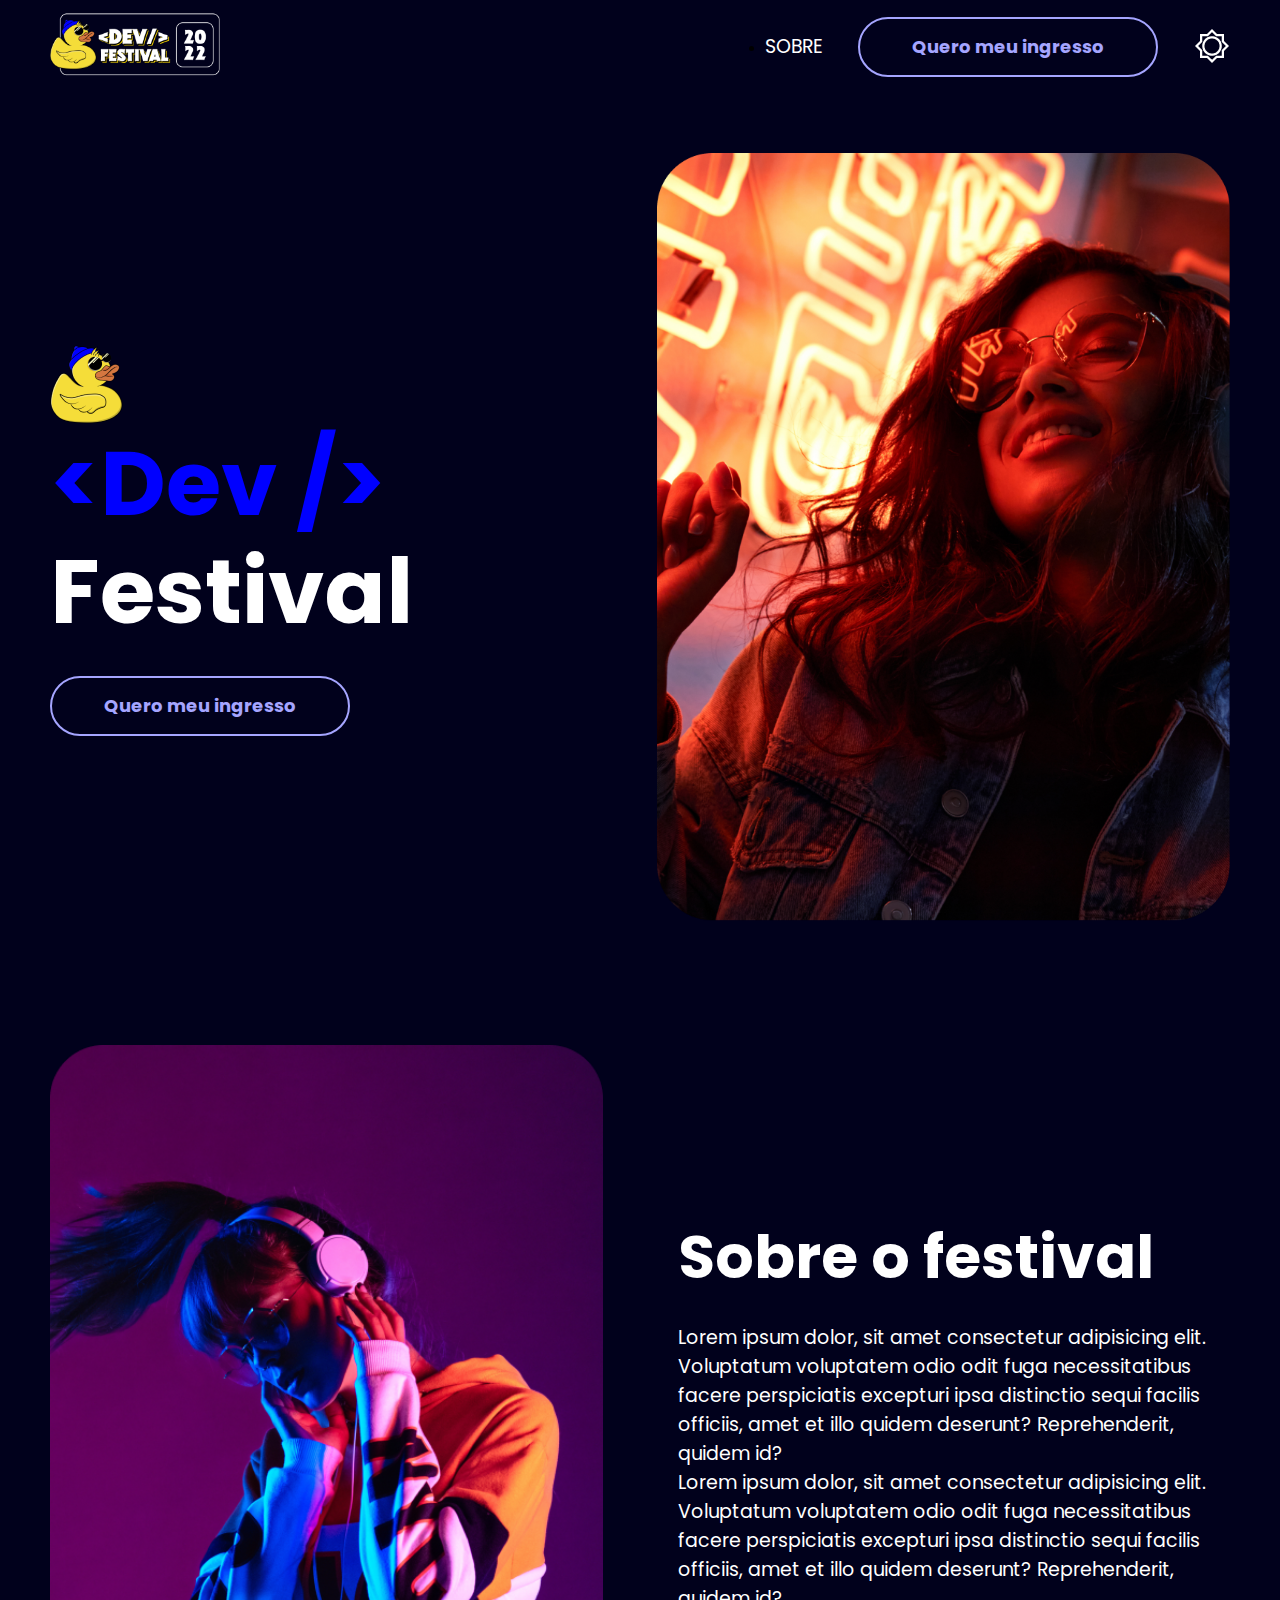
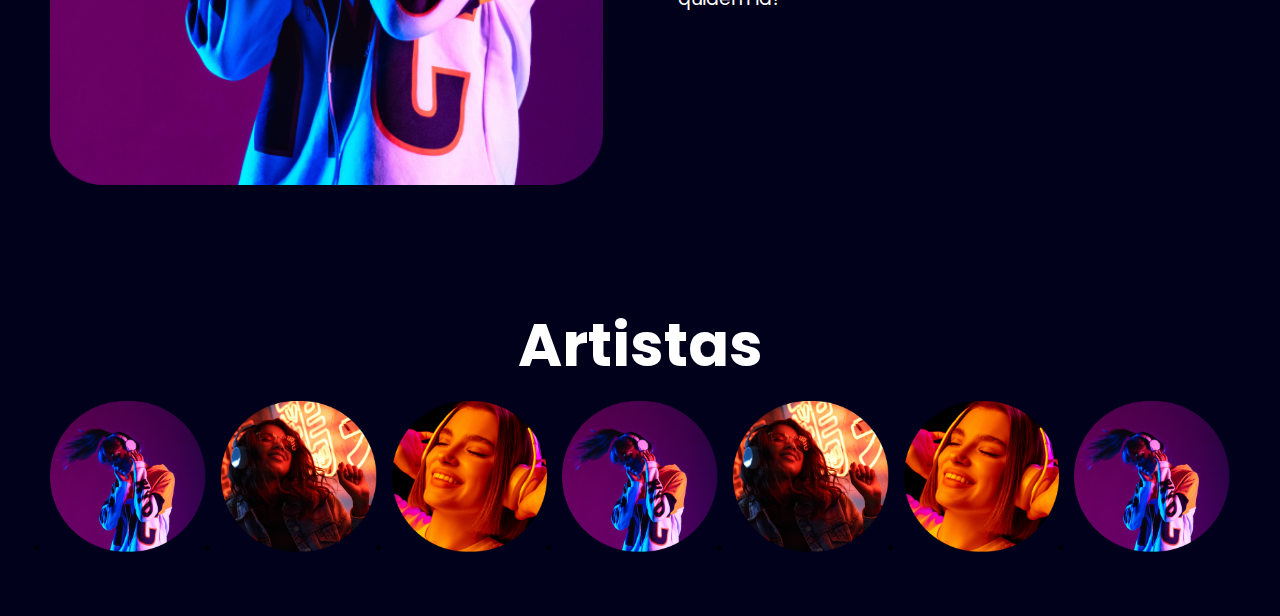
<file: index.html>
<!DOCTYPE html>
<html lang="pt-BR">
	<head>
		<meta charset="UTF-8" />
		<meta http-equiv="X-UA-Compatible" content="IE=edge" />
		<meta name="viewport" content="width=device-width, initial-scale=1.0" />
		<link rel="stylesheet" href="/style/reset.css" />
		<link rel="stylesheet" href="/style/style.css" />
		<link rel="preconnect" href="https://fonts.googleapis.com" />
		<link rel="preconnect" href="https://fonts.gstatic.com" crossorigin />
		<link
			href="https://fonts.googleapis.com/css2?family=Poppins:ital,wght@0,300;0,400;0,500;0,600;0,700;0,800;0,900;1,100&display=swap"
			rel="stylesheet"
		/>
		<title>Dev Festival</title>
	</head>

	<body>
		<header id="header">
			<div class="container">
				<div class="flex-box">
					<a class="logo" href="/index.html">
						<img
							src="/assets/LogoKenzieFestival.png"
							alt="Logo kenzie festival"
						/>
					</a>
					<nav class="menu">
						<ul>
							<li>
								<a href="/index.html#sobre"> Sobre </a>
							</li>
						</ul>
						<a class="btn outline" href="/pages/cart.html">
							Quero meu ingresso</a
						>
						<button>
							<img src="/assets/Vector.png" alt="Modo noturno" />
						</button>
					</nav>
				</div>
			</div>
		</header>

		<section id="main">
			<div class="container">
				<div class="flex-box">
					<div class="left">
						<img
							src="/assets/Patinho2.png"
							alt="Patinho de óculos escuros"
						/>
						<h1 class="title one">
							<span class="blue-text"> &lt;Dev /&gt; </span>
							Festival
						</h1>
						<div class="pad30-top">
							<a class="btn outline" href="pages/cart.html">
								Quero meu ingresso
							</a>
						</div>
					</div>
					<div class="righ">
						<img
							src="assets/MoçaOuvindoMusica.png"
							alt="Moça ouvindo música a noite"
						/>
					</div>
				</div>
			</div>
		</section>

		<section id="sobre">
			<div class="container">
				<div class="flex-box">
					<div class="left">
						<img
							src="assets/MoçaOuvindoMusica2.png"
							alt="Moça ouvindo música com fone d eouvido"
						/>
					</div>
					<div class="right">
						<h2 class="title two pad30-bottom">Sobre o festival</h2>
						<div class="content-box">
							<p>
								Lorem ipsum dolor, sit amet consectetur
								adipisicing elit. Voluptatum voluptatem odio
								odit fuga necessitatibus facere perspiciatis
								excepturi ipsa distinctio sequi facilis
								officiis, amet et illo quidem deserunt?
								Reprehenderit, quidem id?
							</p>
							<p>
								Lorem ipsum dolor, sit amet consectetur
								adipisicing elit. Voluptatum voluptatem odio
								odit fuga necessitatibus facere perspiciatis
								excepturi ipsa distinctio sequi facilis
								officiis, amet et illo quidem deserunt?
								Reprehenderit, quidem id?
							</p>
						</div>
					</div>
				</div>
			</div>
		</section>

		<section id="artists">
			<div class="container">
				<div class="flex-box">
					<h2 class="title two center pad20-bottom">Artistas</h2>
					<ul class="artists-list">
						<li>
							<img src="assets/Artista1.png" alt="Artista 1" />
						</li>
						<li>
							<img src="assets/Artista2.png" alt="Artista 2" />
						</li>
						<li>
							<img src="assets/Artista3.png" alt="Artista 3" />
						</li>
						<li>
							<img src="assets/Artista1.png" alt="Artista 1" />
						</li>
						<li>
							<img src="assets/Artista2.png" alt="Artista 2" />
						</li>
						<li>
							<img src="assets/Artista3.png" alt="Artista 3" />
						</li>
						<li>
							<img src="assets/Artista1.png" alt="Artista 1" />
						</li>
					</ul>
				</div>
			</div>
		</section>
	</body>
</html>
</file>
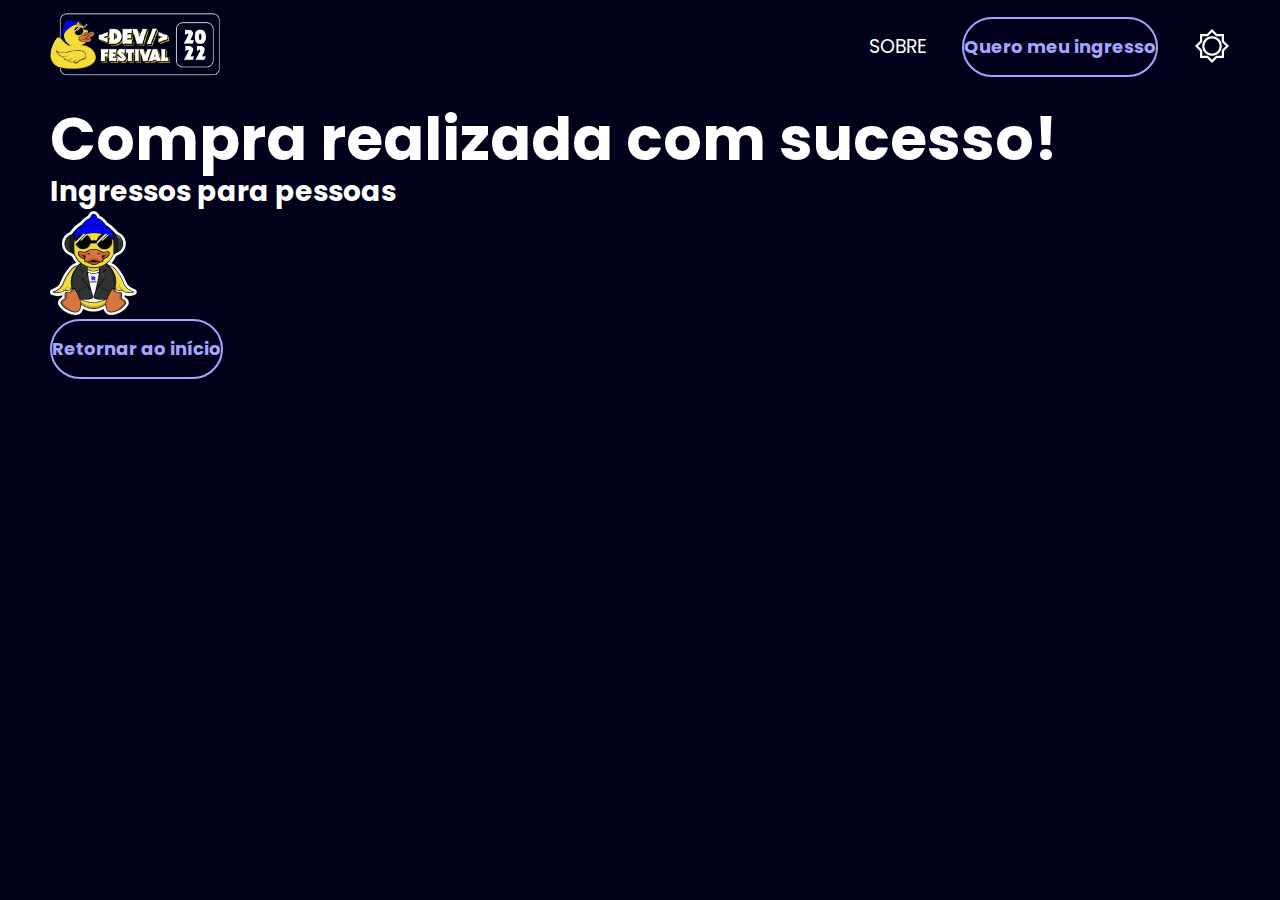
<file: after-sale.html>
<!DOCTYPE html>
<html lang="pt-BR">
	<head>
		<meta charset="UTF-8" />
		<meta http-equiv="X-UA-Compatible" content="IE=edge" />
		<meta name="viewport" content="width=device-width, initial-scale=1.0" />
		<link rel="stylesheet" href="./reset.css" />
		<link rel="stylesheet" href="./style.css" />
		<link rel="preconnect" href="https://fonts.googleapis.com" />
		<link rel="preconnect" href="https://fonts.gstatic.com" crossorigin />
		<link
			href="https://fonts.googleapis.com/css2?family=Poppins:ital,wght@0,300;0,400;0,500;0,600;0,700;0,800;0,900;1,100&display=swap"
			rel="stylesheet"
		/>
		<title>Successful Sale</title>
	</head>

	<body>
		<header id="header">
			<div class="container">
				<div class="flex-box">
					<a class="logo" href="/index.html">
						<img
							src="/assets/LogoKenzieFestival.png"
							alt="Logo kenzie festival"
						/>
					</a>
					<nav class="menu">
						<ul>
							<li>
								<a href="/index.html#sobre"> Sobre </a>
							</li>
						</ul>
						<a class="btn outline" href="/cart.html">
							Quero meu ingresso</a
						>
						<button>
							<img src="/assets/Vector.png" alt="Modo noturno" />
						</button>
					</nav>
				</div>
			</div>
		</header>

		<section id="after-sale">
			<div class="container">
				<div class="flex-box">
					<h1 class="title two">Compra realizada com sucesso!</h1>
					<div class="ticket">
						<h2 id="nome" class="title two">%s</h2>
						<p id="email" class="title three">%s</p>
						<div class="quantity-box">
							<p class="title threehalf">
								Ingressos para
								<span
									id="ticket-quantity"
									class="lightblue-text"
									>%s</span
								>
								pessoas
							</p>
						</div>
						<img src="/assets/Patinho.png" alt="Patinho Irado" />
					</div>
					<a class="btn outline" href="/index.html"
						>Retornar ao início</a
					>
				</div>
			</div>
		</section>
	</body>
	<script src="./ticket.js"></script>
</html>
</file>
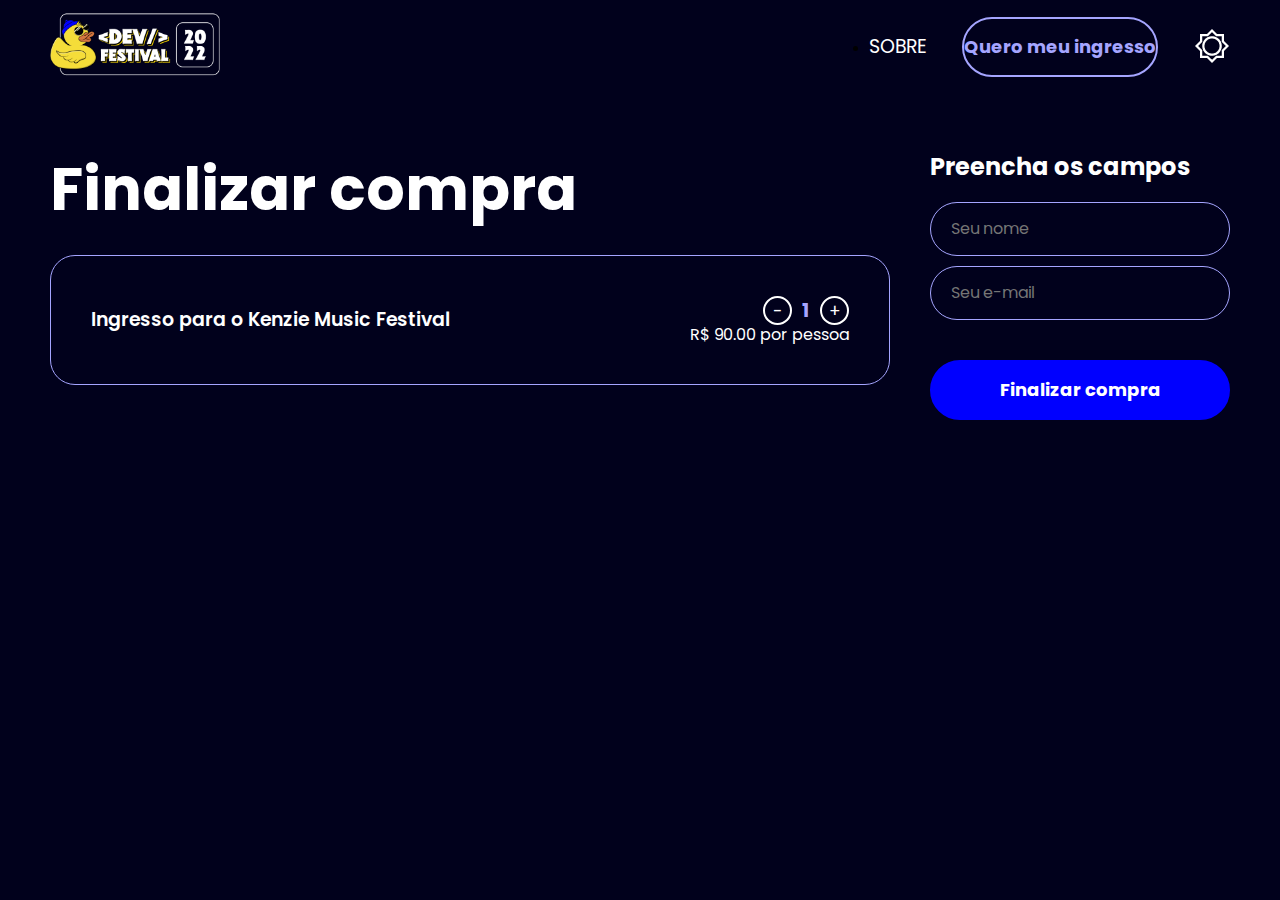
<file: carrinho.html>
<!DOCTYPE html>
<html lang="pt-BR">
	<head>
		<meta charset="UTF-8" />
		<meta http-equiv="X-UA-Compatible" content="IE=edge" />
		<meta name="viewport" content="width=device-width, initial-scale=1.0" />
		<link rel="stylesheet" href="./reset.css" />
		<link rel="stylesheet" href="./style.css" />
		<link rel="preconnect" href="https://fonts.googleapis.com" />
		<link rel="preconnect" href="https://fonts.gstatic.com" crossorigin />
		<link
			href="https://fonts.googleapis.com/css2?family=Poppins:ital,wght@0,300;0,400;0,500;0,600;0,700;0,800;0,900;1,100&display=swap"
			rel="stylesheet"
		/>
		<title>Carrinho</title>
	</head>
	<body>
		<header id="header">
			<div class="container">
				<div class="flex-box">
					<a class="logo" href="/index.html">
						<img
							src="/assets/LogoKenzieFestival.png"
							alt="Logo kenzie festival"
						/>
					</a>
					<nav class="menu">
						<ul>
							<li>
								<a href="/index.html#sobre"> Sobre </a>
							</li>
						</ul>
						<a class="btn outline" href="/carrinho.html">
							Quero meu ingresso</a
						>
						<button>
							<img src="/assets/Vector.png" alt="Modo noturno" />
						</button>
					</nav>
				</div>
			</div>
		</header>

		<section id="carrinho">
			<div class="container">
				<div class="flex-box">
					<div class="left">
						<h1 class="title two">Finalizar compra</h1>
						<ul class="ticket-list">
							<li class="ticket">
								<h3 class="title four">
									Ingresso para o Kenzie Music Festival
								</h3>
								<div>
									<div class="controls">
										<button>-</button>
										<span>1</span>
										<button>+</button>
									</div>
									<p class="title three">
										R$ 90.00 por pessoa
									</p>
								</div>
							</li>
						</ul>
					</div>
					<div class="right">
						<h2 class="title three pad20-bottom">
							Preencha os campos
						</h2>
						<form class="form" action="">
							<input
								type="text"
								name="nome"
								id="nome"
								placeholder="Seu nome"
							/>
							<input
								type="email"
								name="email"
								id="email"
								placeholder="Seu e-mail"
							/>
							<button class="btn solid" type="submit">
								Finalizar compra
							</button>
						</form>
					</div>
				</div>
			</div>
		</section>
	</body>
</html>
</file>
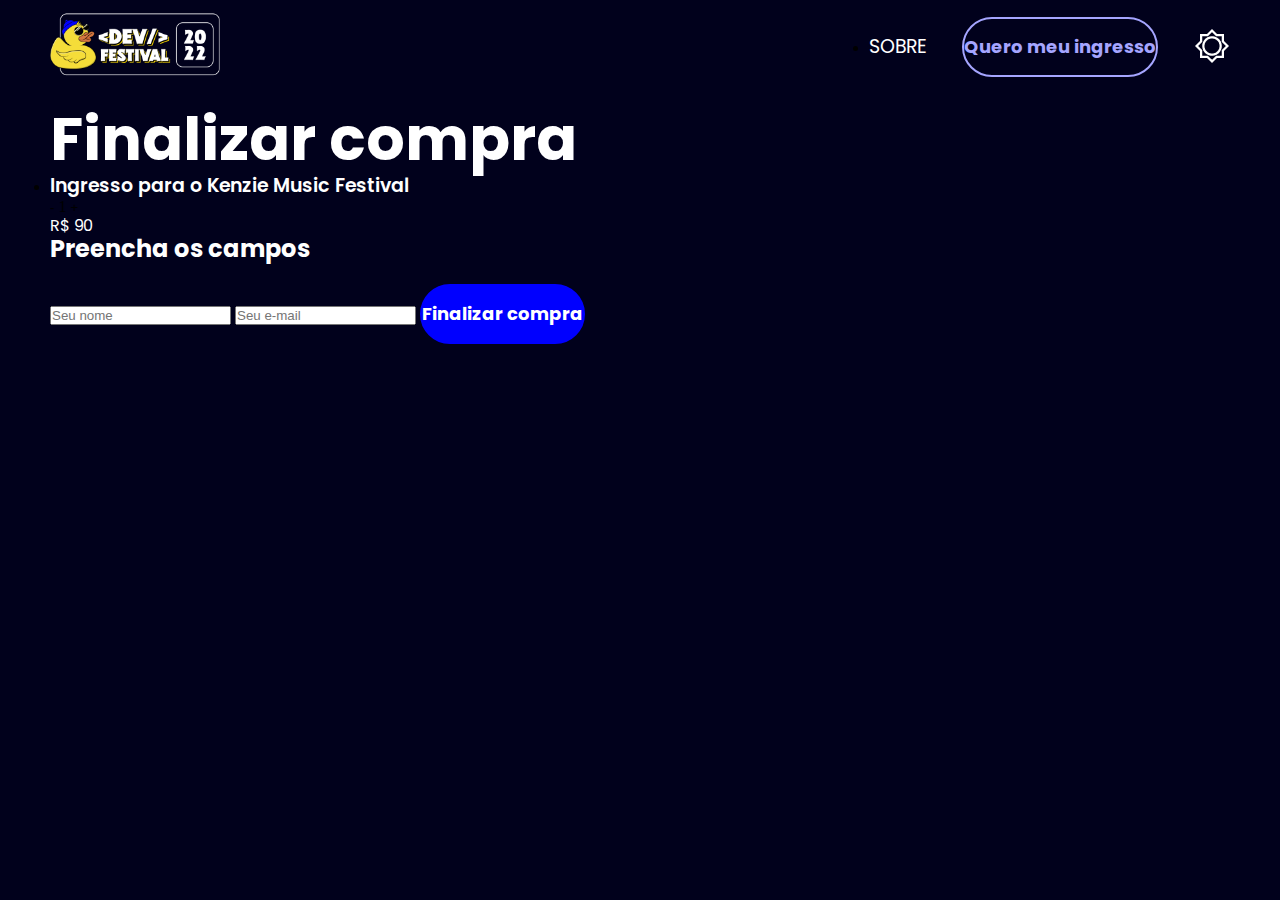
<file: cart.html>
<!DOCTYPE html>
<html lang="pt-BR">
	<head>
		<meta charset="UTF-8" />
		<meta http-equiv="X-UA-Compatible" content="IE=edge" />
		<meta name="viewport" content="width=device-width, initial-scale=1.0" />
		<link rel="stylesheet" href="./reset.css" />
		<link rel="stylesheet" href="./style.css" />
		<link rel="preconnect" href="https://fonts.googleapis.com" />
		<link rel="preconnect" href="https://fonts.gstatic.com" crossorigin />
		<link
			href="https://fonts.googleapis.com/css2?family=Poppins:ital,wght@0,300;0,400;0,500;0,600;0,700;0,800;0,900;1,100&display=swap"
			rel="stylesheet"
		/>
		<title>Shopping Cart</title>
	</head>
	<body>
		<header id="header">
			<div class="container">
				<div class="flex-box">
					<a class="logo" href="/index.html">
						<img
							src="/assets/LogoKenzieFestival.png"
							alt="Logo kenzie festival"
						/>
					</a>
					<nav class="menu">
						<ul>
							<li>
								<a href="/index.html#sobre"> Sobre </a>
							</li>
						</ul>
						<a class="btn outline" href="/cart.html">
							Quero meu ingresso</a
						>
						<button>
							<img src="/assets/Vector.png" alt="Modo noturno" />
						</button>
					</nav>
				</div>
			</div>
		</header>

		<section id="cart">
			<div class="container">
				<div class="flex-box">
					<div class="left">
						<h1 class="title two">Finalizar compra</h1>
						<ul class="ticket-list">
							<li class="ticket">
								<h3 class="title four">
									Ingresso para o Kenzie Music Festival
								</h3>
								<div>
									<div class="controls">
										<button id="remove-ticket">-</button>
										<span id="ticket-number">1</span>
										<button id="add-ticket">+</button>
									</div>
									<p class="title three">
										R$
										<span id="ticket-price">90</span>
									</p>
								</div>
							</li>
						</ul>
					</div>
					<div class="right">
						<h2 class="title three pad20-bottom">
							Preencha os campos
						</h2>
						<form id="cart-form" class="form" action="">
							<input
								type="text"
								name="nome"
								id="nome"
								placeholder="Seu nome"
							/>
							<input
								type="email"
								name="email"
								id="email"
								placeholder="Seu e-mail"
							/>
							<button class="btn solid" type="submit">
								Finalizar compra
							</button>
						</form>
					</div>
				</div>
			</div>
		</section>
	</body>
	<script src="./script.js"></script>
</html>
</file>
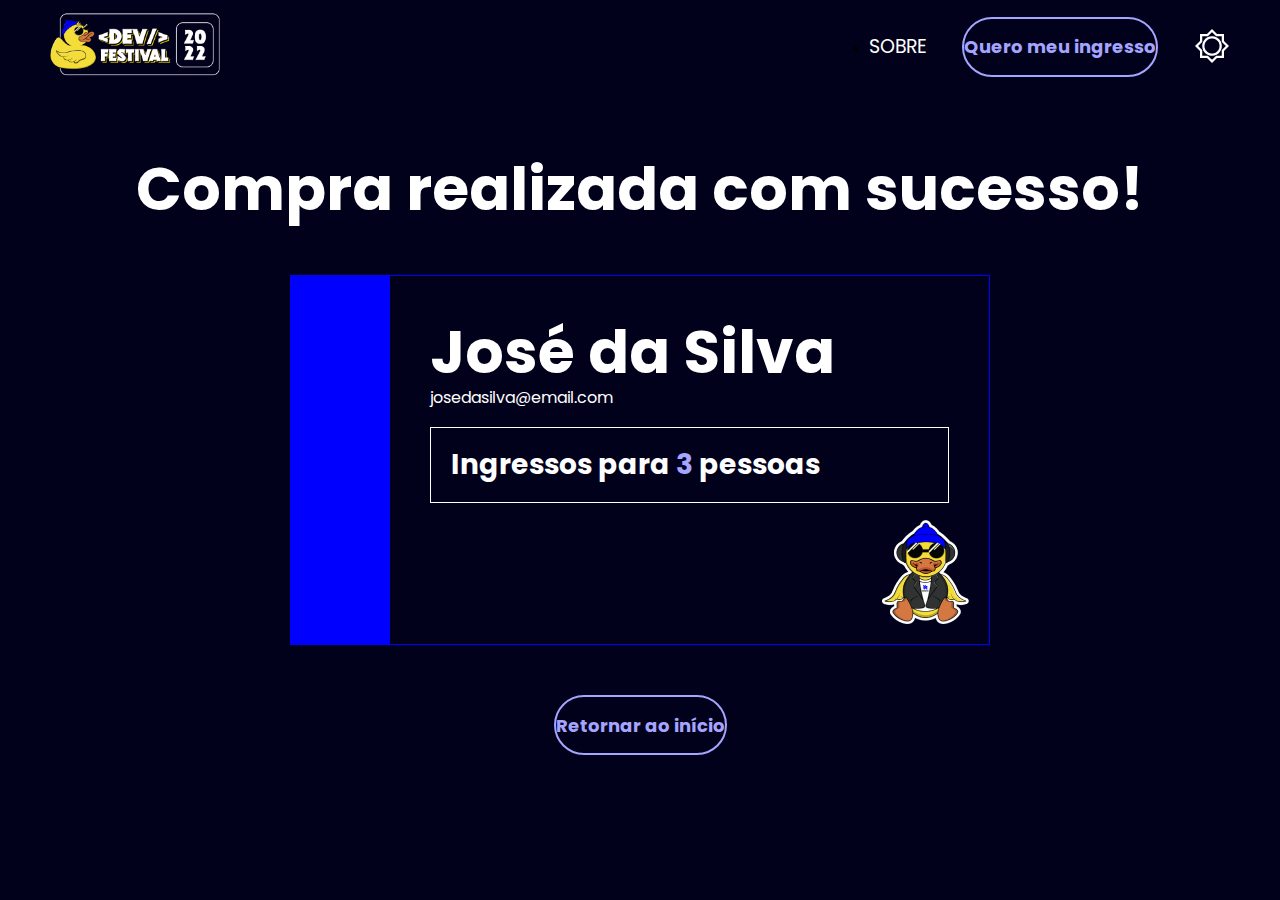
<file: finalizacao.html>
<!DOCTYPE html>
<html lang="pt-BR">
	<head>
		<meta charset="UTF-8" />
		<meta http-equiv="X-UA-Compatible" content="IE=edge" />
		<meta name="viewport" content="width=device-width, initial-scale=1.0" />
		<link rel="stylesheet" href="./reset.css" />
		<link rel="stylesheet" href="./style.css" />
		<link rel="preconnect" href="https://fonts.googleapis.com" />
		<link rel="preconnect" href="https://fonts.gstatic.com" crossorigin />
		<link
			href="https://fonts.googleapis.com/css2?family=Poppins:ital,wght@0,300;0,400;0,500;0,600;0,700;0,800;0,900;1,100&display=swap"
			rel="stylesheet"
		/>
		<title>Finalização</title>
	</head>

	<body>
		<header id="header">
			<div class="container">
				<div class="flex-box">
					<a class="logo" href="/index.html">
						<img
							src="/assets/LogoKenzieFestival.png"
							alt="Logo kenzie festival"
						/>
					</a>
					<nav class="menu">
						<ul>
							<li>
								<a href="/index.html#sobre"> Sobre </a>
							</li>
						</ul>
						<a class="btn outline" href="/carrinho.html">
							Quero meu ingresso</a
						>
						<button>
							<img src="/assets/Vector.png" alt="Modo noturno" />
						</button>
					</nav>
				</div>
			</div>
		</header>

		<section id="finalizacao">
			<div class="container">
				<div class="flex-box">
					<h1 class="title two">Compra realizada com sucesso!</h1>
					<div class="ticket">
						<h2 class="title two">José da Silva</h2>
						<p class="title three">josedasilva@email.com</p>
						<div class="quantity-box">
							<p class="title threehalf">
								Ingressos para
								<span class="lightblue-text">3</span>
								pessoas
							</p>
						</div>
						<img src="/assets/Patinho.png" alt="Patinho Irado" />
					</div>
					<a class="btn outline" href="/index.html"
						>Retornar ao início</a
					>
				</div>
			</div>
		</section>
	</body>
</html>
</file>
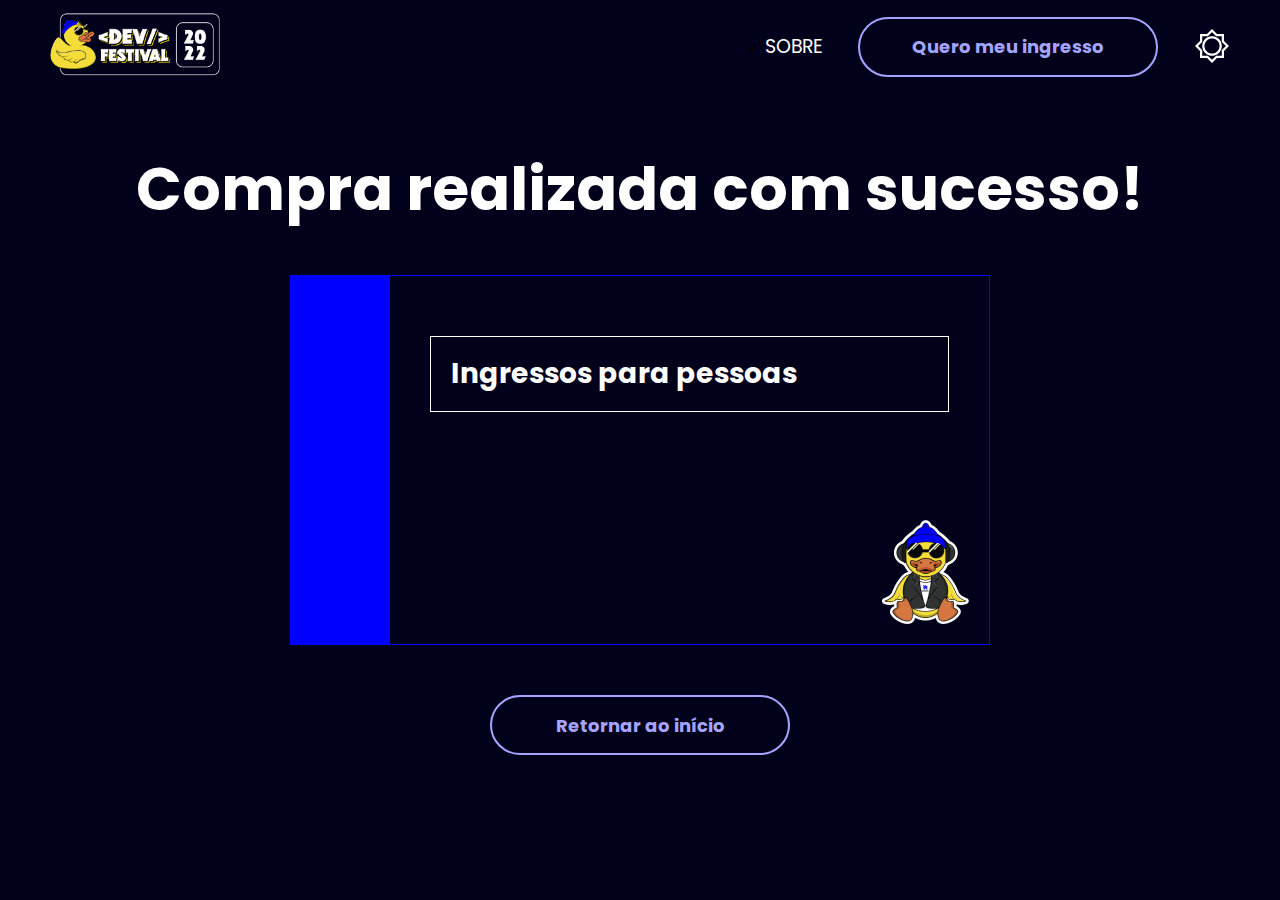
<file: pages/after-sale.html>
<!DOCTYPE html>
<html lang="pt-BR">
	<head>
		<meta charset="UTF-8" />
		<meta http-equiv="X-UA-Compatible" content="IE=edge" />
		<meta name="viewport" content="width=device-width, initial-scale=1.0" />
		<link rel="stylesheet" href="/style/reset.css" />
		<link rel="stylesheet" href="/style/style.css" />
		<link rel="preconnect" href="https://fonts.googleapis.com" />
		<link rel="preconnect" href="https://fonts.gstatic.com" crossorigin />
		<link
			href="https://fonts.googleapis.com/css2?family=Poppins:ital,wght@0,300;0,400;0,500;0,600;0,700;0,800;0,900;1,100&display=swap"
			rel="stylesheet"
		/>
		<title>Successful Sale</title>
	</head>

	<body>
		<header id="header">
			<div class="container">
				<div class="flex-box">
					<a class="logo" href="/index.html">
						<img
							src="/assets/LogoKenzieFestival.png"
							alt="Logo kenzie festival"
						/>
					</a>
					<nav class="menu">
						<ul>
							<li>
								<a href="/index.html#sobre"> Sobre </a>
							</li>
						</ul>
						<a class="btn outline" href="/pages/cart.html">
							Quero meu ingresso</a
						>
						<button>
							<img src="/assets/Vector.png" alt="Modo noturno" />
						</button>
					</nav>
				</div>
			</div>
		</header>

		<section id="after-sale">
			<div class="container">
				<div class="flex-box">
					<h1 class="title two">Compra realizada com sucesso!</h1>
					<div class="ticket">
						<h2 id="nome" class="title two">%s</h2>
						<p id="email" class="title three">%s</p>
						<div class="quantity-box">
							<p class="title threehalf">
								Ingressos para
								<span
									id="ticket-quantity"
									class="lightblue-text"
									>%s</span
								>
								pessoas
							</p>
						</div>
						<img src="/assets/Patinho.png" alt="Patinho Irado" />
					</div>
					<a class="btn outline" href="/index.html"
						>Retornar ao início</a
					>
				</div>
			</div>
		</section>
	</body>
	<script src="/scripts/ticket.js"></script>
</html>
</file>
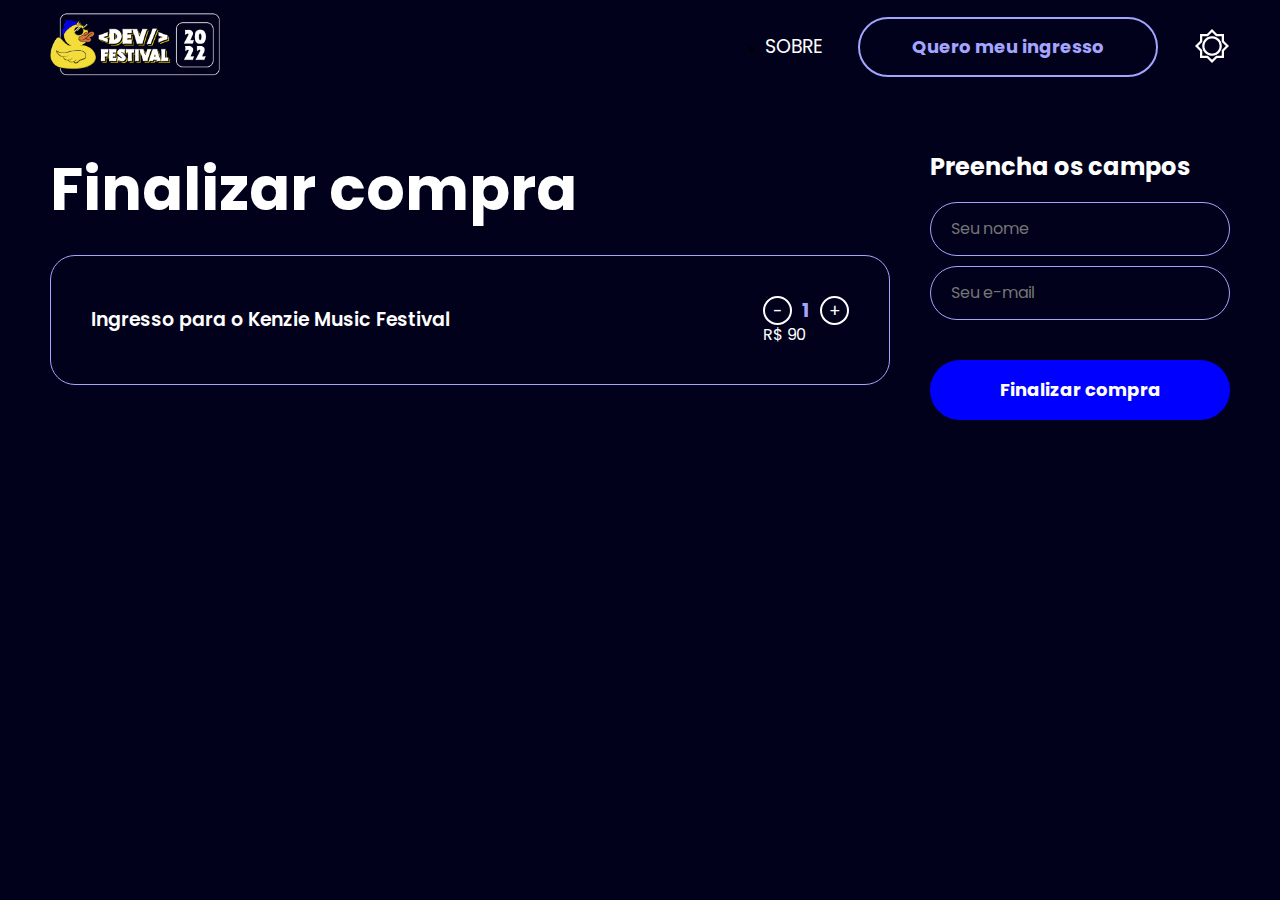
<file: pages/cart.html>
<!DOCTYPE html>
<html lang="pt-BR">
	<head>
		<meta charset="UTF-8" />
		<meta http-equiv="X-UA-Compatible" content="IE=edge" />
		<meta name="viewport" content="width=device-width, initial-scale=1.0" />
		<link rel="stylesheet" href="/style/reset.css" />
		<link rel="stylesheet" href="/style/style.css" />

		<link rel="preconnect" href="https://fonts.googleapis.com" />
		<link rel="preconnect" href="https://fonts.gstatic.com" crossorigin />
		<link
			href="https://fonts.googleapis.com/css2?family=Poppins:ital,wght@0,300;0,400;0,500;0,600;0,700;0,800;0,900;1,100&display=swap"
			rel="stylesheet"
		/>
		<title>Shopping Cart</title>
	</head>
	<body>
		<header id="header">
			<div class="container">
				<div class="flex-box">
					<a class="logo" href="/index.html">
						<img
							src="/assets/LogoKenzieFestival.png"
							alt="Logo kenzie festival"
						/>
					</a>
					<nav class="menu">
						<ul>
							<li>
								<a href="/index.html#sobre"> Sobre </a>
							</li>
						</ul>
						<a class="btn outline" href="/pages/cart.html">
							Quero meu ingresso</a
						>
						<button>
							<img src="/assets/Vector.png" alt="Modo noturno" />
						</button>
					</nav>
				</div>
			</div>
		</header>

		<section id="cart">
			<div class="container">
				<div class="flex-box">
					<div class="left">
						<h1 class="title two">Finalizar compra</h1>
						<ul class="ticket-list">
							<li class="ticket">
								<h3 class="title four">
									Ingresso para o Kenzie Music Festival
								</h3>
								<div>
									<div class="controls">
										<button id="remove-ticket">-</button>
										<span id="ticket-number">1</span>
										<button id="add-ticket">+</button>
									</div>
									<p class="title three">
										R$
										<span id="ticket-price">90</span>
									</p>
								</div>
							</li>
						</ul>
					</div>
					<div class="right">
						<h2 class="title three pad20-bottom">
							Preencha os campos
						</h2>
						<form id="cart-form" class="form" action="">
							<input
								type="text"
								name="nome"
								id="nome"
								placeholder="Seu nome"
							/>
							<input
								type="email"
								name="email"
								id="email"
								placeholder="Seu e-mail"
							/>
							<button class="btn solid" type="submit">
								Finalizar compra
							</button>
						</form>
					</div>
				</div>
			</div>
		</section>
	</body>
	<script src="/scripts/script.js"></script>
</html>
</file>
<file: style/style.css>
/* Body */
body {
  background-color: #01011c;
}

/* Global Padding */
.pad10-top {
  padding-top: 10px;
}

.pad20-top {
  padding-top: 20px;
}

.pad30-top {
  padding-top: 30px;
}

.pad10-bottom {
  padding-bottom: 10px;
}

.pad20-bottom {
  padding-bottom: 20px;
}

.pad30-bottom {
  padding-bottom: 30px;
}

/* Header */
#header {
  background-color: #01011c;
}

#header .menu ul a {
  font-family: Poppins;
  font-weight: 400;
  font-size: 19px;
  color: #ffffff;
  text-transform: uppercase;
}

#header .flex-box {
  display: flex;
  align-items: center;
  justify-content: space-between;
}

#header .flex-box nav {
  display: flex;
  align-items: center;
  gap: 36px;
}

#header .flex-box .logo img {
  max-width: 170px;
}

/* Typography */
.title {
  font-family: Poppins;
  color: #ffffff;
  line-height: 1.2;
}

.title.one {
  font-size: 90px;
  font-weight: 700;
}

.title.two {
  font-size: 60px;
  font-weight: 700;
}

.title.threehalf {
  font-size: 28px;
  font-weight: 700;
}

.title3.three {
  font-size: 24px;
  font-weight: 600;
}

.title.four {
  font-size: 19px;
  font-weight: 600;
}

.title.center {
  text-align: center;
}

.content-box p {
  font-family: Poppins;
  font-size: 19px;
  font-weight: 400;
  color: #ffffff;
}

.blue-text {
  color: #0000ff;
}

.lightblue-text {
  color: #a5a5ff;
}

/* Buttons */
.btn {
  display: inline-flex;
  align-items: center;
  justify-content: center;

  font-family: Poppins;
  font-size: 18px;
  font-weight: 700;
  height: 60px;
  width: 300px;
  border-radius: 255px;
  transition: 0.4s;
}

.btn.solid {
  background: #0000ff;
  color: #ffffff;
  border: 2px solid #0000ff;
}

.btn.solid:hover {
  background: #4444ff;
  border-color: #4444ff;
}

.btn.outline {
  background: transparent;
  color: #a5a5ff;
  border: 2px solid #a5a5ff;
}

.btn.outline:hover {
  background: #a5a5ff;
  color: #ffffff;
}

/* Grid */
.container {
  width: 100%;
  max-width: 1200px;
  margin: 0 auto;
  padding: 10px;
}

/* Sections */
section {
  padding: 50px 0;
}

#main .flex-box {
  display: flex;
  align-items: center;
  gap: 75px;
}

#sobre .flex-box {
  display: flex;
  align-items: center;
  gap: 75px;
}

#sobre .flex-box .left,
#sobre .flex-box .right {
  width: 100%;
}

#sobre .flex-box .left img {
  width: 100%;
}

#artists .artists-list {
  display: flex;
  gap: 15px;
}

#after-sale .flex-box {
  display: flex;
  align-items: center;
  justify-content: center;
  flex-direction: column;
  gap: 50px;
}

#after-sale .flex-box .ticket {
  position: relative;
  min-height: 370px;
  min-width: 700px;
  border: 1px solid #0000ff;
  border-left-width: 100px;
  padding: 40px;
}

#after-sale .flex-box .ticket img {
  position: absolute;
  right: 20px;
  bottom: 20px;
}

#after-sale .flex-box .ticket .quantity-box {
  margin-top: 20px;
  padding: 20px;
  border: 1px solid #ffffff;
}

#cart .flex-box {
  display: flex;
  gap: 40px;
}

#cart .flex-box .left,
#cart .flex-box .right {
  width: 100%;
}

#cart .flex-box .right {
  max-width: 300px;
}

#cart .flex-box .ticket-list {
  margin-top: 30px;
}

#cart .flex-box .ticket-list .ticket {
  display: flex;
  align-items: center;
  justify-content: space-between;
  padding: 40px;
  border: 1px solid #a5a5ff;
  border-radius: 25px;
}

#cart .flex-box .ticket-list .ticket .controls {
  display: flex;
  align-items: center;
  justify-content: flex-end;
  gap: 10px;
}

#cart .flex-box .ticket-list .ticket .controls button {
  font-family: Poppins;
  font-size: 17px;
  display: inline-flex;
  align-items: center;
  justify-content: center;
  width: 29px;
  height: 29px;
  color: #ffffff;
  border: 2px solid #ffffff;
  border-radius: 255px;
}

#cart .flex-box .ticket-list .ticket .controls span {
  font-family: Poppins;
  font-size: 19px;
  font-weight: 700;
  color: #a5a5ff;

}

#cart .flex-box .form {
  display: flex;
  flex-direction: column;
  gap: 10px;
}

#cart .flex-box .form input {
  font-family: Poppins;
  font-size: 16px;
  font-weight: 400;
  background: transparent;
  padding: 0 20px;
  height: 54px;
  border: 1px solid #a5a5ff;
  border-radius: 255px;
}

#cart .flex-box .form button {
  margin-top: 30px;
}
</file>
<file: style.css>
/* Body */
body {
  background-color: #01011c;
}

/* Global Padding */
.pad10-top {
  padding-top: 10px;
}

.pad20-top {
  padding-top: 20px;
}

.pad30-top {
  padding-top: 30px;
}

.pad10-bottom {
  padding-bottom: 10px;
}

.pad20-bottom {
  padding-bottom: 20px;
}

.pad30-bottom {
  padding-bottom: 30px;
}

/* Header */
#header {
  background-color: #01011c;
}

#header .menu ul a {
  font-family: Poppins;
  font-weight: 400;
  font-size: 19px;
  color: #ffffff;
  text-transform: uppercase;
}

#header .flex-box {
  display: flex;
  align-items: center;
  justify-content: space-between;
}

#header .flex-box nav {
  display: flex;
  align-items: center;
  gap: 36px;
}

#header .flex-box .logo img {
  max-width: 170px;
}

/* Typography */
.title {
  font-family: Poppins;
  color: #ffffff;
  line-height: 1.2;
}

.title.one {
  font-size: 90px;
  font-weight: 700;
}

.title.two {
  font-size: 60px;
  font-weight: 700;
}

.title.threehalf {
  font-size: 28px;
  font-weight: 700;
}

.title3.three {
  font-size: 24px;
  font-weight: 600;
}

.title.four {
  font-size: 19px;
  font-weight: 600;
}

.title.center {
  text-align: center;
}

.content-box p {
  font-family: Poppins;
  font-size: 19px;
  font-weight: 400;
  color: #ffffff;
}

.blue-text {
  color: #0000ff;
}

.lightblue-text {
  color: #a5a5ff;
}

/* Buttons */
.btn {
  display: inline-flex;
  align-items: center;
  justify-content: center;
  font-family: Poppins;
  font-size: 18px;
  font-weight: 700;
  height: 60px;
  border-radius: 255px;
  transition: 0.4s;
}

.btn.solid {
  background: #0000ff;
  color: #ffffff;
  border: 2px solid #0000ff;
}

.btn.solid:hover {
  background: #4444ff;
  border-color: #4444ff;
}

.btn.outline {
  background: transparent;
  color: #a5a5ff;
  border: 2px solid #a5a5ff;
}

.btn.outline:hover {
  background: #a5a5ff;
  color: #ffffff;
}

/* Grid */
.container {
  width: 100%;
  max-width: 1200px;
  margin: 0 auto;
  padding: 10px;
}

/* Sections */
#main {
  padding: 50px 0;
}

#main .flex-box {
  display: flex;
  align-items: center;
  gap: 75px;
}

#sobre {
  padding: 50px 0;
}

#sobre .flex-box {
  display: flex;
  align-items: center;
  gap: 75px;
}

#sobre .flex-box .left,
#sobre .flex-box .right {
  width: 100%;
}

#sobre .flex-box .left img {
  width: 100%;
}

#artists {
  padding: 50px 0;
}

#artists .artists-list {
  display: flex;
  gap: 15px;
}

#finalizacao {
  padding: 50px 0;
}

#finalizacao .flex-box {
  display: flex;
  align-items: center;
  justify-content: center;
  flex-direction: column;
  gap: 50px;
}

#finalizacao .flex-box .ticket {
  position: relative;
  min-height: 370px;
  min-width: 700px;
  border: 1px solid #0000ff;
  border-left-width: 100px;
  padding: 40px;
}

#finalizacao .flex-box .ticket img {
  position: absolute;
  right: 20px;
  bottom: 20px;
}

#finalizacao .flex-box .ticket .quantity-box {
  margin-top: 20px;
  padding: 20px;
  border: 1px solid #ffffff;
}

#carrinho {
  padding: 50px 0;
}

#carrinho .flex-box {
  display: flex;
  gap: 40px;
}

#carrinho .flex-box .left,
#carrinho .flex-box .right {
  width: 100%;
}

#carrinho .flex-box .right {
  max-width: 300px;
}

#carrinho .flex-box .ticket-list {
  margin-top: 30px;
}

#carrinho .flex-box .ticket-list .ticket {
  display: flex;
  align-items: center;
  justify-content: space-between;
  padding: 40px;
  border: 1px solid #a5a5ff;
  border-radius: 25px;
}

#carrinho .flex-box .ticket-list .ticket .controls {
  display: flex;
  align-items: center;
  justify-content: flex-end;
  gap: 10px;
}

#carrinho .flex-box .ticket-list .ticket .controls button {
  font-family: Poppins;
  font-size: 17px;
  display: inline-flex;
  align-items: center;
  justify-content: center;
  width: 29px;
  height: 29px;
  color: #ffffff;
  border: 2px solid #ffffff;
  border-radius: 255px;
}

#carrinho .flex-box .ticket-list .ticket .controls span {
  font-family: Poppins;
  font-size: 19px;
  font-weight: 700;
  color: #a5a5ff;

}

#carrinho .flex-box .form {
  display: flex;
  flex-direction: column;
  gap: 10px;
}

#carrinho .flex-box .form input {
  font-family: Poppins;
  font-size: 16px;
  font-weight: 400;
  background: transparent;
  padding: 0 20px;
  height: 54px;
  border: 1px solid #a5a5ff;
  border-radius: 255px;
}

#carrinho .flex-box .form button {
  margin-top: 30px;
}
</file>
